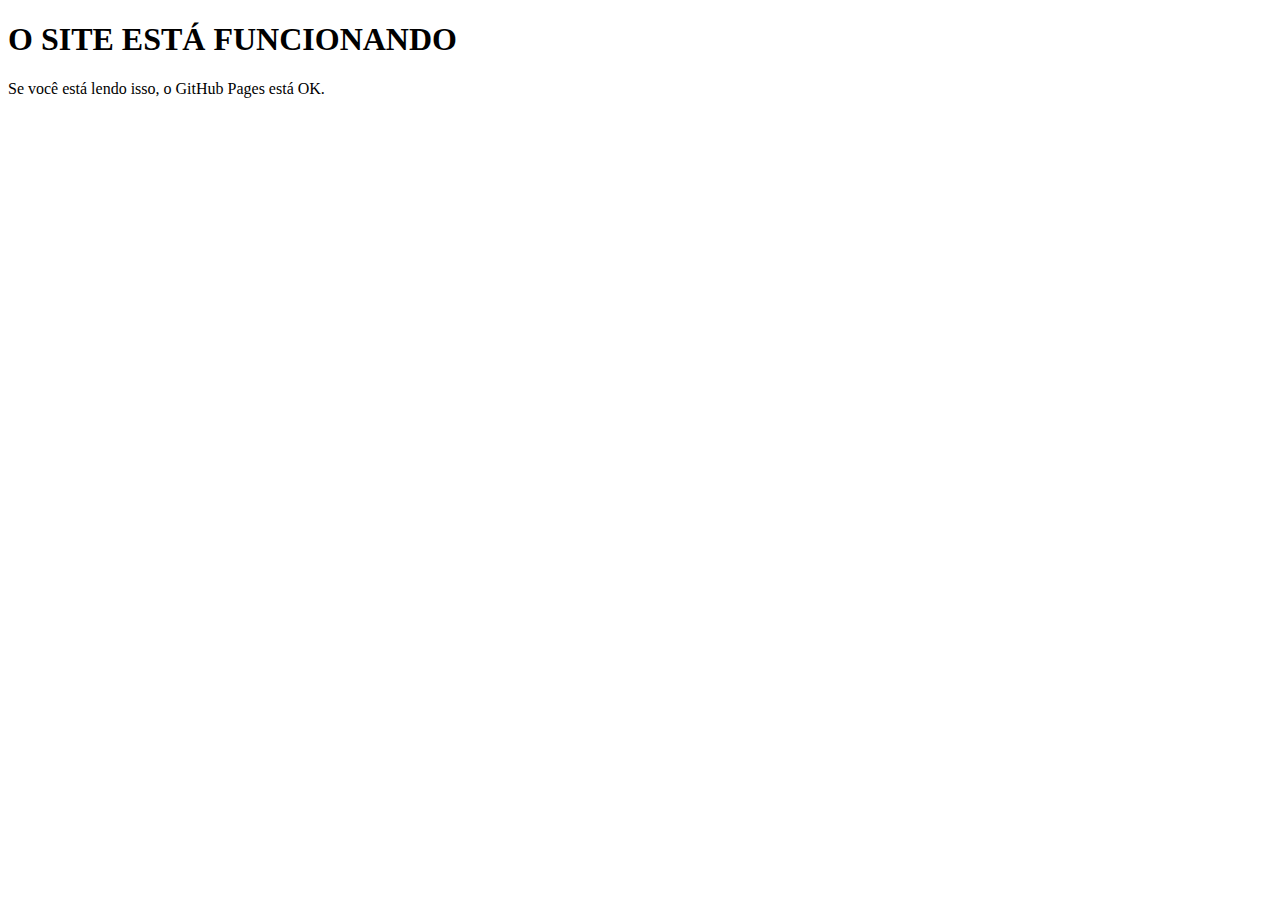
<file: index.html>
<!DOCTYPE html>
<html lang="pt-BR">
<head>
  <meta charset="UTF-8">
  <title>Teste</title>
</head>
<body>
  <h1>O SITE ESTÁ FUNCIONANDO</h1>
  <p>Se você está lendo isso, o GitHub Pages está OK.</p>
</body>
</html>
</file>
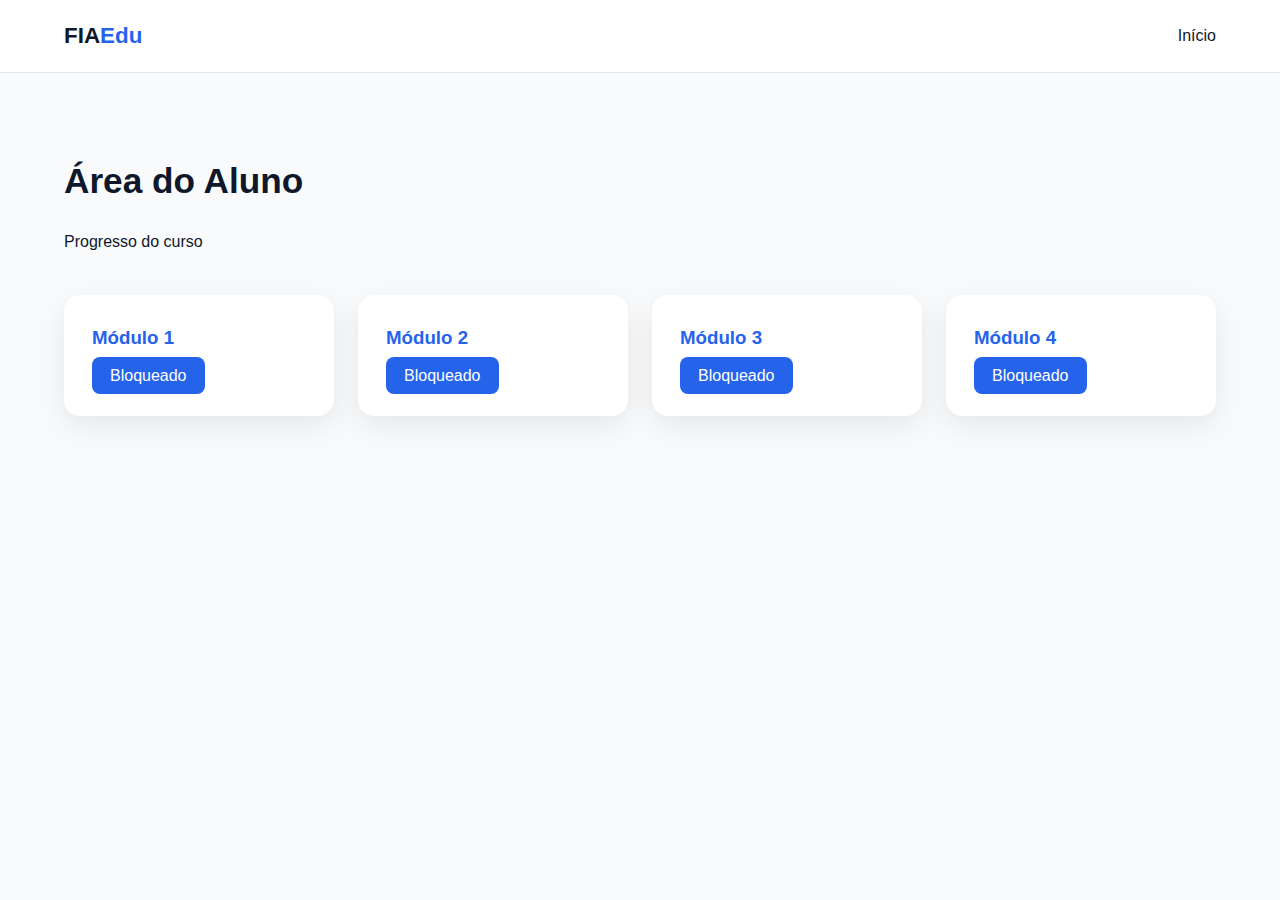
<file: aluno.html>
<!DOCTYPE html>
<html lang="pt-BR">
<head>
  <meta charset="UTF-8">
  <title>Área do Aluno</title>
  <meta name="viewport" content="width=device-width, initial-scale=1.0">
  <link rel="stylesheet" href="style.css">
</head>

<body>

<header class="topbar">
  <div class="container">
    <div class="logo">FIA<span>Edu</span></div>
    <nav>
      <a href="index.html">Início</a>
    </nav>
  </div>
</header>

<section class="section">
  <div class="container">
    <h2>Área do Aluno</h2>
    <p>Progresso do curso</p>

    <div class="cards">

      <div class="card" data-modulo="1">
        <h3>Módulo 1</h3>
        <a class="btn bloqueado">Bloqueado</a>
      </div>

      <div class="card" data-modulo="2">
        <h3>Módulo 2</h3>
        <a class="btn bloqueado">Bloqueado</a>
      </div>

      <div class="card" data-modulo="3">
        <h3>Módulo 3</h3>
        <a class="btn bloqueado">Bloqueado</a>
      </div>

      <div class="card" data-modulo="4">
        <h3>Módulo 4</h3>
        <a class="btn bloqueado">Bloqueado</a>
      </div>

    </div>

    <div id="certificado" style="display:none; margin-top:40px">
      <a href="certificado.html" class="btn btn-primary">
        Gerar Certificado
      </a>
    </div>

  </div>
</section>

<script src="script.js"></script>
<script>
  carregarProgresso();
</script>

</body>
</html>
</file>
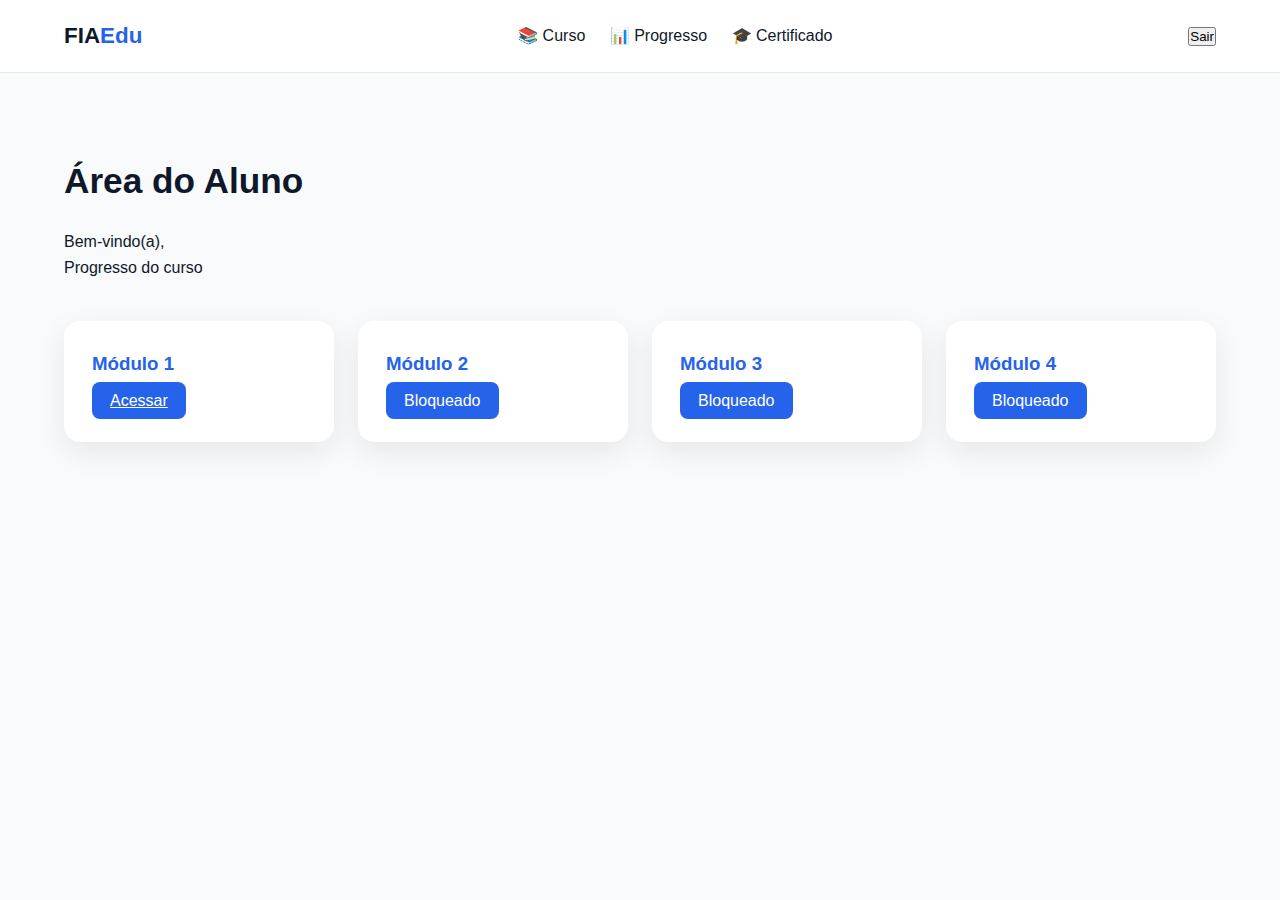
<file: area-aluno.html>
<!DOCTYPE html>
<html lang="pt-BR">
<head>
  <meta charset="UTF-8">
  <title>Área do Aluno</title>
  <meta name="viewport" content="width=device-width, initial-scale=1.0">
  <link rel="stylesheet" href="style.css">
</head>

<body onload="verificarLogin(); carregarProgresso();">

<!-- MENU FIXO -->
<header class="topbar fixed">
  <div class="container">

    <div class="logo">
      FIA<span>Edu</span>
    </div>

    <nav class="menu">
      <a href="area-aluno.html">📚 Curso</a>
      <a href="#progresso">📊 Progresso</a>
      <a href="#certificado">🎓 Certificado</a>
    </nav>

    <div class="menu-user">
      <span id="alunoNome"></span>
      <button class="btn-logout" onclick="logout()">Sair</button>
    </div>

  </div>
</header>

<!-- CONTEÚDO -->
<section class="section" id="progresso">
  <div class="container">

    <h2>Área do Aluno</h2>
    <p>Bem-vindo(a), <strong id="alunoNome"></strong></p>
    <p>Progresso do curso</p>

    <div class="cards">

      <div class="card" data-modulo="1">
        <h3>Módulo 1</h3>
        <a href="modulo1.html" class="btn">Acessar</a>
      </div>

      <div class="card" data-modulo="2">
        <h3>Módulo 2</h3>
        <a class="btn bloqueado">Bloqueado</a>
      </div>

      <div class="card" data-modulo="3">
        <h3>Módulo 3</h3>
        <a class="btn bloqueado">Bloqueado</a>
      </div>

      <div class="card" data-modulo="4">
        <h3>Módulo 4</h3>
        <a class="btn bloqueado">Bloqueado</a>
      </div>

    </div>

    <!-- CERTIFICADO -->
    <div id="certificado" style="display:none; margin-top:40px">
      <a href="certificado.html" class="btn btn-primary">
        Gerar Certificado
      </a>
    </div>

  </div>
</section>

<script src="script.js"></script>
</body>
</html>
</file>
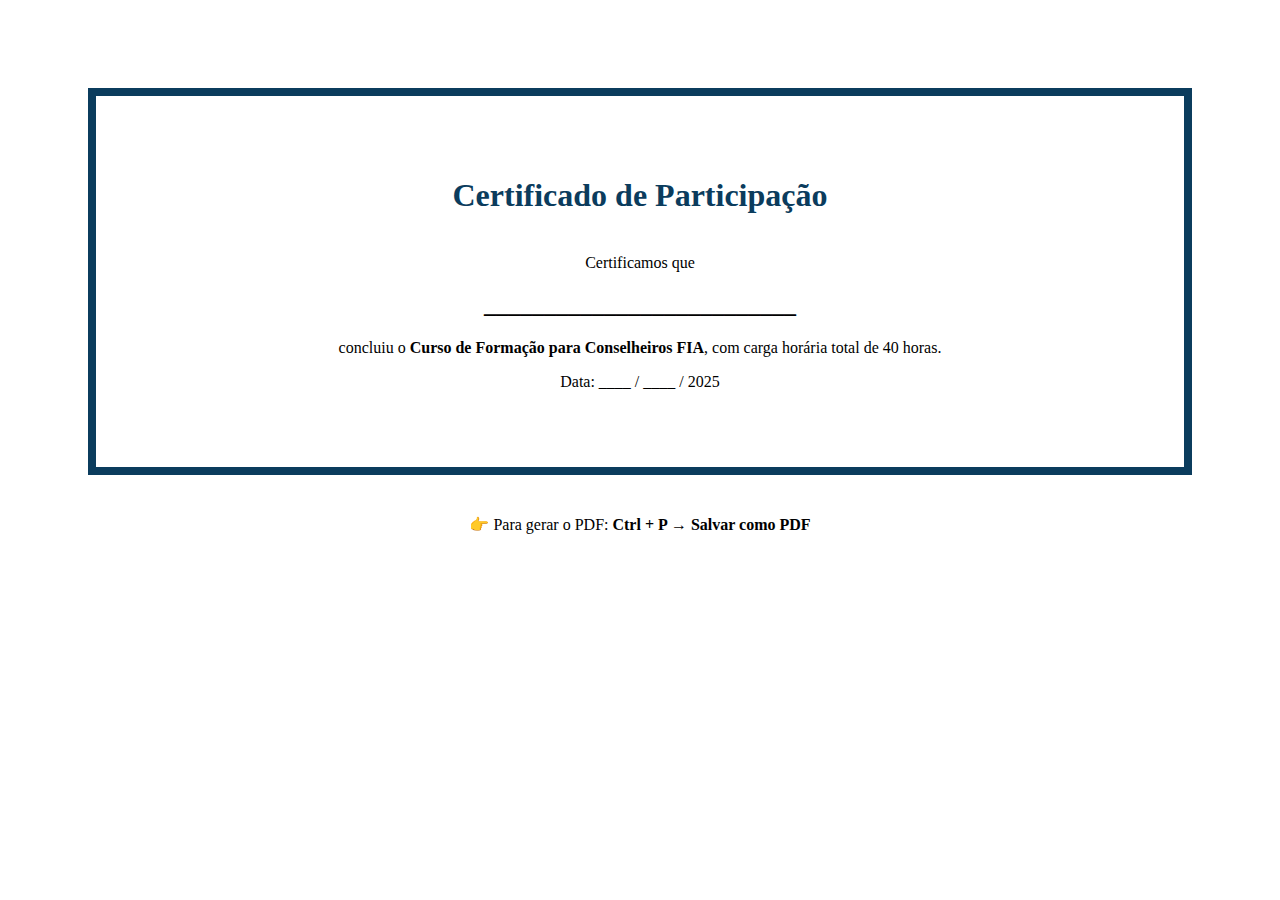
<file: certificado.html>
<!DOCTYPE html>
<html lang="pt-BR">
<head>
  <meta charset="UTF-8">
  <title>Certificado</title>
  <style>
    body {
      font-family: Georgia, serif;
      text-align: center;
      padding: 80px;
    }

    .certificado {
      border: 8px solid #0b3c5d;
      padding: 60px;
    }

    h1 {
      color: #0b3c5d;
      margin-bottom: 40px;
    }
  </style>
</head>
<body>

<div class="certificado">
  <h1>Certificado de Participação</h1>
  <p>Certificamos que</p>
  <h2>__________________________</h2>
  <p>
    concluiu o <strong>Curso de Formação para Conselheiros FIA</strong>,
    com carga horária total de 40 horas.
  </p>
  <p>Data: ____ / ____ / 2025</p>
</div>

<p style="margin-top:40px">
  👉 Para gerar o PDF: <strong>Ctrl + P → Salvar como PDF</strong>
</p>

</body>
</html>
</file>
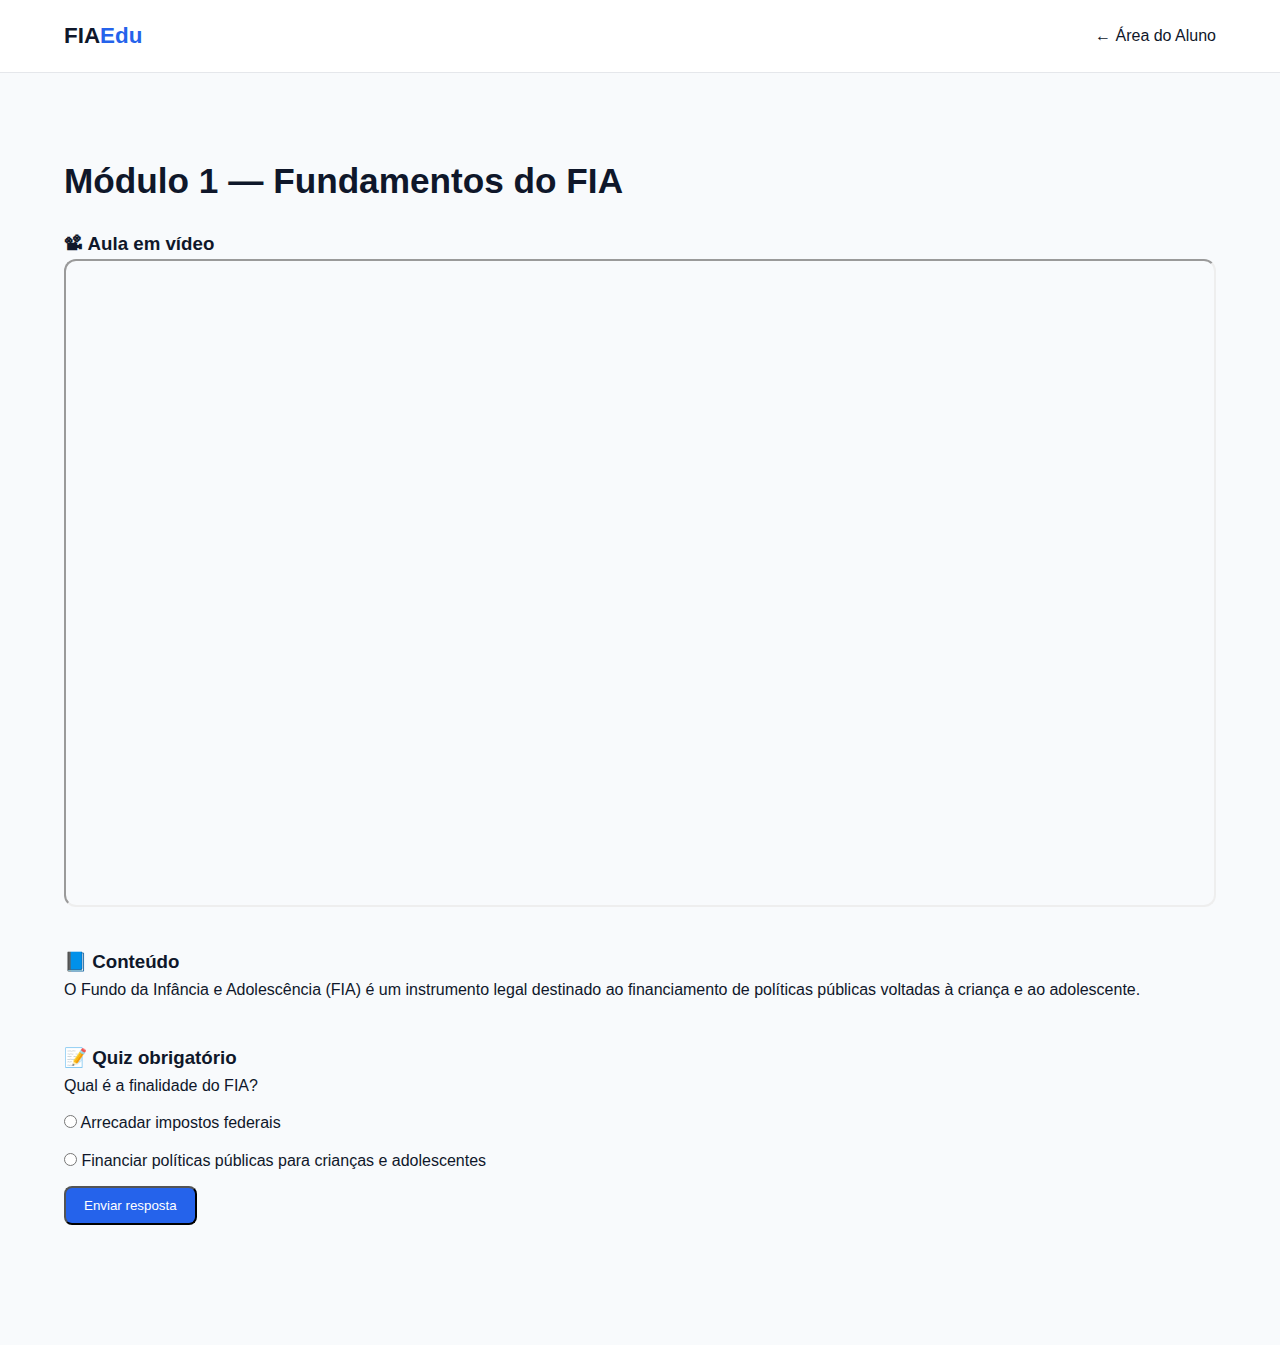
<file: modulo1.html>
<!DOCTYPE html>
<html lang="pt-BR">
<head>
  <meta charset="UTF-8">
  <title>Módulo 1 — Fundamentos do FIA</title>
  <meta name="viewport" content="width=device-width, initial-scale=1.0">
  <link rel="stylesheet" href="style.css">
</head>

<body onload="verificarLogin()">

<header class="topbar fixed">
  <div class="container">
    <div class="logo">FIA<span>Edu</span></div>
    <nav class="menu">
      <a href="area-aluno.html">← Área do Aluno</a>
    </nav>
  </div>
</header>

<section class="section">
  <div class="container">

    <h2>Módulo 1 — Fundamentos do FIA</h2>

    <!-- VÍDEO -->
    <div class="bloco">
      <h3>📽 Aula em vídeo</h3>
      <div class="video">
        <iframe 
          src="https://www.youtube.com/embed/VIDEO_AQUI" 
          allowfullscreen>
        </iframe>
      </div>
    </div>

    <!-- TEXTO -->
    <div class="bloco">
      <h3>📘 Conteúdo</h3>
      <p>
        O Fundo da Infância e Adolescência (FIA) é um instrumento legal
        destinado ao financiamento de políticas públicas voltadas à criança
        e ao adolescente.
      </p>
    </div>

  <!-- QUIZ OBRIGATÓRIO -->
<div class="bloco quiz">
  <h3>📝 Quiz obrigatório</h3>
  <p>Qual é a finalidade do FIA?</p>

  <label>
    <input type="radio" name="q1" value="errado">
    Arrecadar impostos federais
  </label>

  <label>
    <input type="radio" name="q1" value="certo">
    Financiar políticas públicas para crianças e adolescentes
  </label>

  <button class="btn" onclick="validarQuizModulo1()">
    Enviar resposta
  </button>

  <p id="msgQuiz1" class="mensagem"></p>
</div>

<!-- BOTÃO CONCLUIR (INICIALMENTE ESCONDIDO) -->
<div class="bloco" id="btnConcluir1" style="display:none">
  <button class="btn btn-primary" onclick="concluirModulo(1)">
    Concluir Módulo
  </button>
</div>

  </div>
</section>
  
<script src="script.js?v=2"></script>
</body>
</html>
</file>
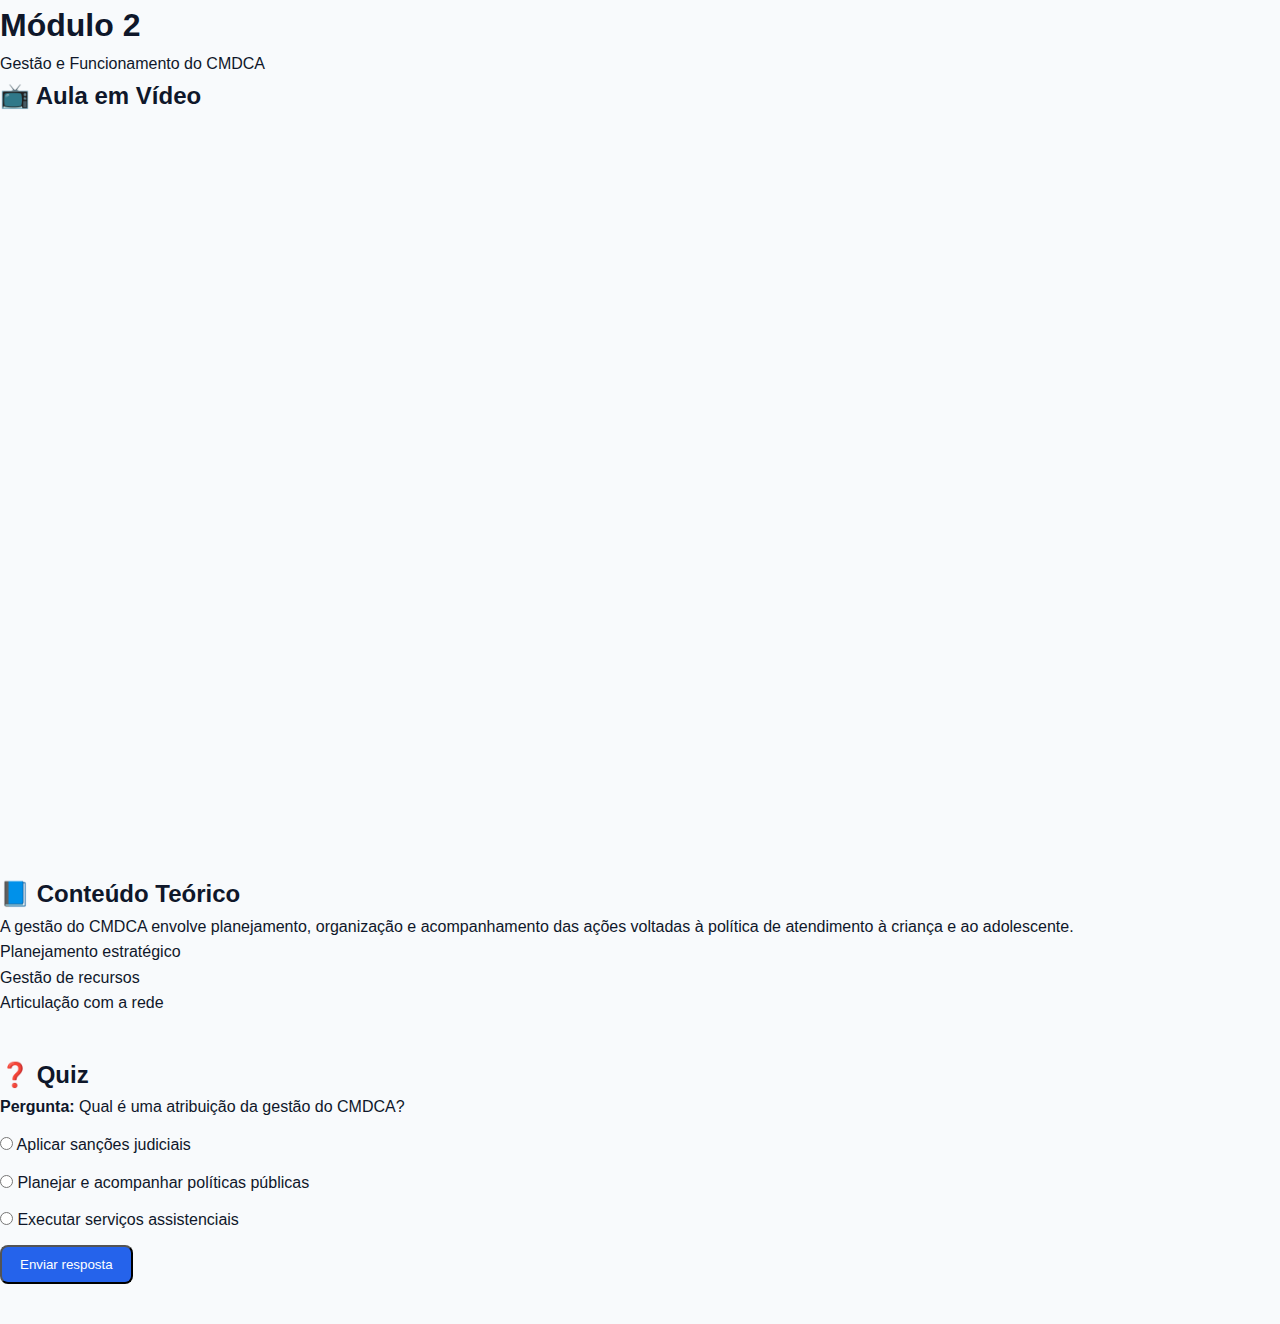
<file: modulo2.html>
<!DOCTYPE html>
<html lang="pt-BR">
<head>
  <meta charset="UTF-8">
  <title>Módulo 2 – Gestão e Funcionamento</title>
  <meta name="viewport" content="width=device-width, initial-scale=1.0">
  <link rel="stylesheet" href="style.css">
</head>

<body onload="verificarLogin()">

<header class="topo">
  <h1>Módulo 2</h1>
  <p>Gestão e Funcionamento do CMDCA</p>
</header>

<main class="conteudo">

  <section class="bloco">
    <h2>📺 Aula em Vídeo</h2>
    <div class="video">
      <iframe 
        src="https://www.youtube.com/embed/VIDEO_ID_AQUI"
        frameborder="0"
        allowfullscreen>
      </iframe>
    </div>
  </section>

  <section class="bloco">
    <h2>📘 Conteúdo Teórico</h2>
    <p>
      A gestão do CMDCA envolve planejamento, organização e acompanhamento
      das ações voltadas à política de atendimento à criança e ao adolescente.
    </p>
    <ul>
      <li>Planejamento estratégico</li>
      <li>Gestão de recursos</li>
      <li>Articulação com a rede</li>
    </ul>
  </section>

  <section class="bloco quiz">
    <h2>❓ Quiz</h2>
    <p><strong>Pergunta:</strong> Qual é uma atribuição da gestão do CMDCA?</p>

    <label>
      <input type="radio" name="quiz" value="errado">
      Aplicar sanções judiciais
    </label>

    <label>
      <input type="radio" name="quiz" value="correto">
      Planejar e acompanhar políticas públicas
    </label>

    <label>
      <input type="radio" name="quiz" value="errado">
      Executar serviços assistenciais
    </label>

    <button class="btn" onclick="validarQuiz(2)">
      Enviar resposta
    </button>

    <p id="quiz-msg" class="mensagem"></p>
  </section>

</main>

<script src="script.js"></script>
</body>
</html>
</file>
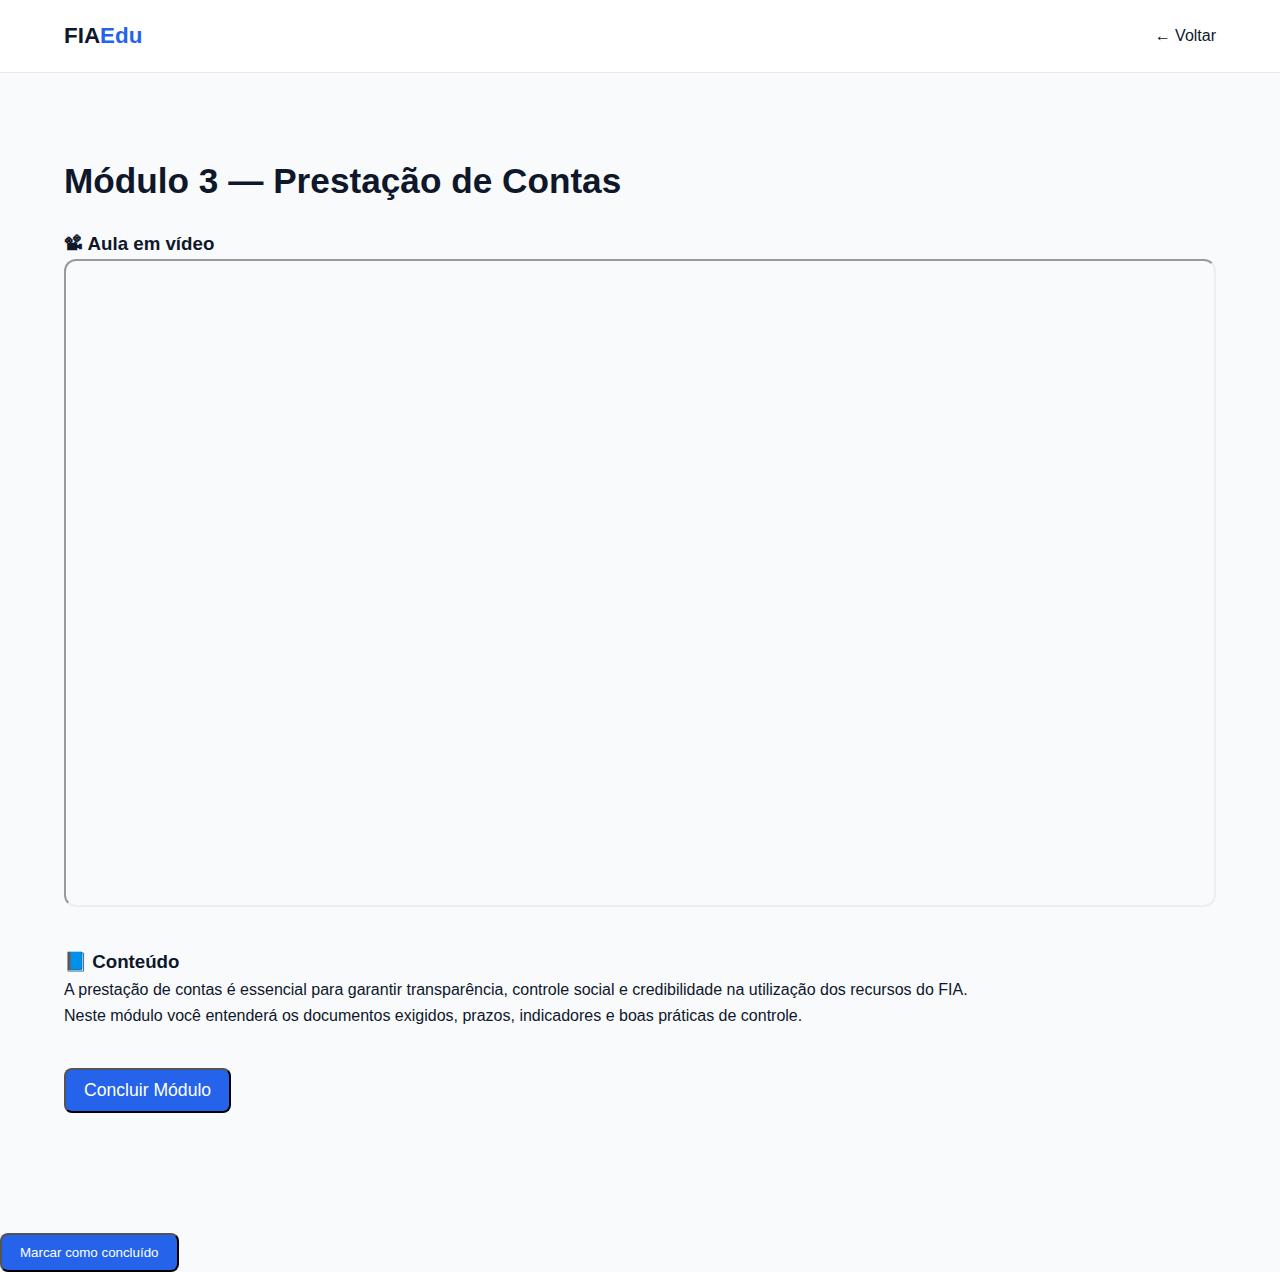
<file: modulo3.html>
<!DOCTYPE html>
<html lang="pt-BR">
<head>
  <meta charset="UTF-8">
  <title>Módulo 3 — Prestação de Contas</title>
  <meta name="viewport" content="width=device-width, initial-scale=1.0">
  <link rel="stylesheet" href="style.css">
</head>

<body onload="verificarLogin()">

<header class="topbar fixed">
  <div class="container">
    <div class="logo">FIA<span>Edu</span></div>

    <nav class="menu">
      <a href="area-aluno.html">← Voltar</a>
    </nav>
  </div>
</header>

<section class="section">
  <div class="container">

    <h2>Módulo 3 — Prestação de Contas</h2>

    <!-- VÍDEO -->
    <div class="bloco">
      <h3>📽 Aula em vídeo</h3>
      <div class="video">
        <iframe
          src="https://www.youtube.com/embed/3tmd-ClpJxA"
          title="Aula Módulo 3"
          allowfullscreen>
        </iframe>
      </div>
    </div>

    <!-- TEXTO -->
    <div class="bloco">
      <h3>📘 Conteúdo</h3>
      <p>
        A prestação de contas é essencial para garantir transparência,
        controle social e credibilidade na utilização dos recursos do FIA.
      </p>
      <p>
        Neste módulo você entenderá os documentos exigidos, prazos,
        indicadores e boas práticas de controle.
      </p>
    </div>

    <!-- CONCLUIR -->
    <div class="bloco">
      <button class="btn btn-primary" onclick="concluirModulo(3)">
        Concluir Módulo
      </button>
    </div>

  </div>
</section>

<script src="script.js"></script>
</body>
  <button class="btn" onclick="concluirModulo(3)">
  Marcar como concluído
</button>
</html>
</file>
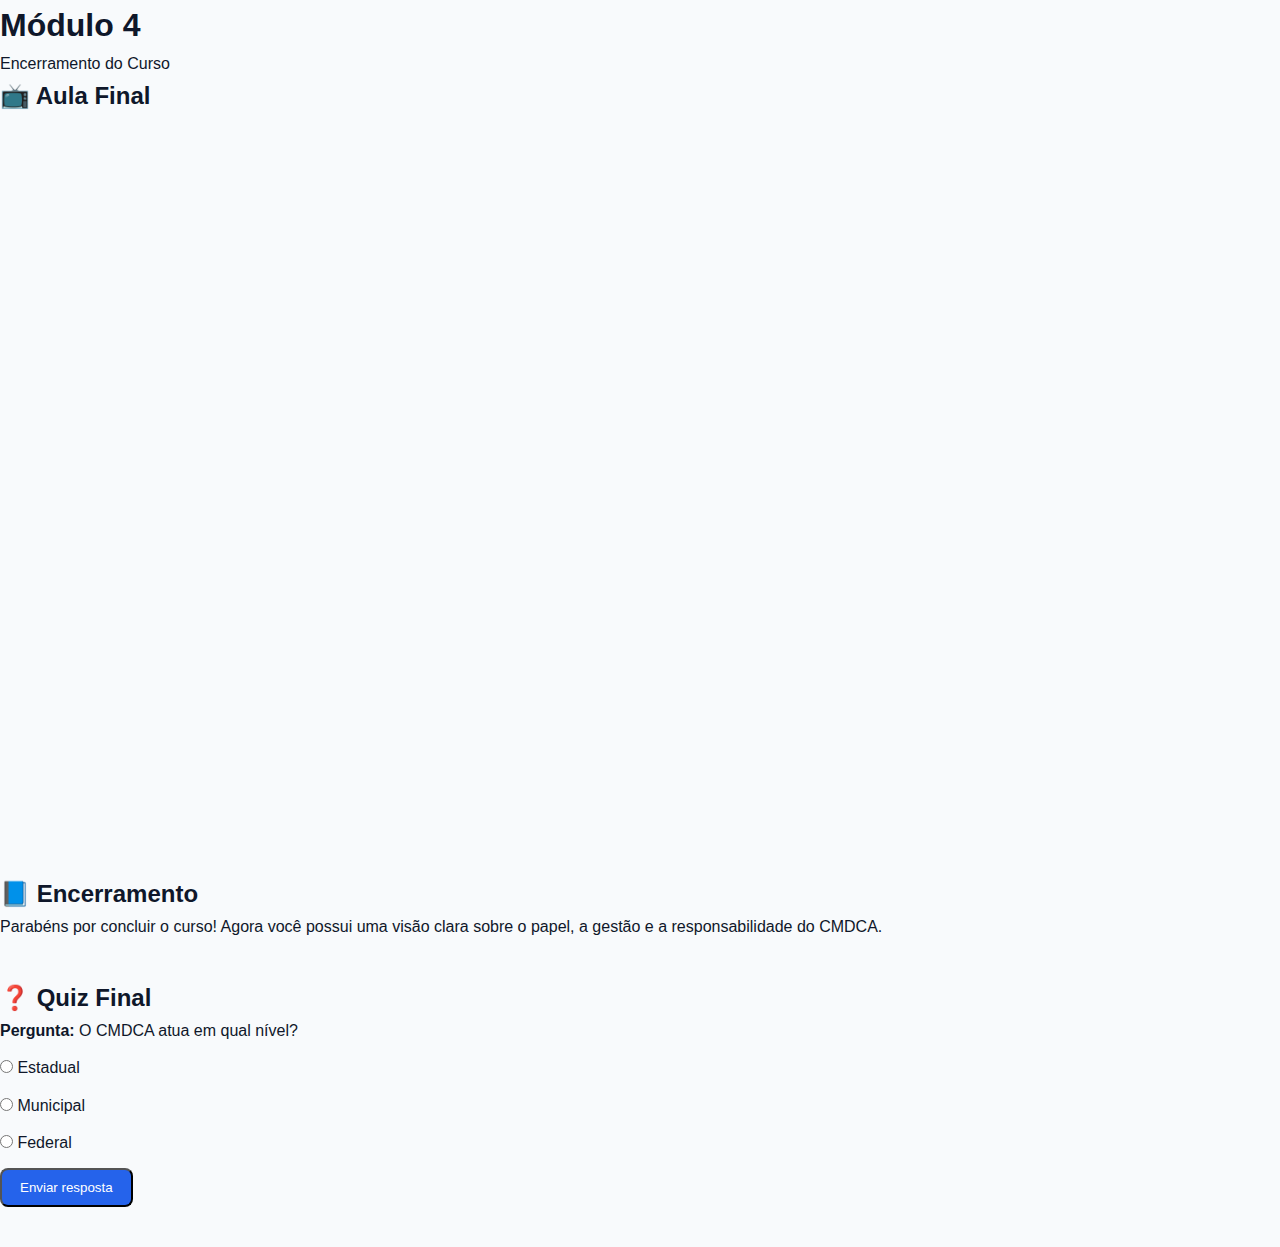
<file: modulo4.html>
<!DOCTYPE html>
<html lang="pt-BR">
<head>
  <meta charset="UTF-8">
  <title>Módulo 4 – Conclusão</title>
  <meta name="viewport" content="width=device-width, initial-scale=1.0">
  <link rel="stylesheet" href="style.css">
</head>

<body>

<header class="topo">
  <h1>Módulo 4</h1>
  <p>Encerramento do Curso</p>
</header>

<main class="conteudo">

  <section class="bloco">
    <h2>📺 Aula Final</h2>
    <div class="video">
      <iframe 
        src="https://www.youtube.com/embed/VIDEO_ID_AQUI"
        frameborder="0"
        allowfullscreen>
      </iframe>
    </div>
  </section>

  <section class="bloco">
    <h2>📘 Encerramento</h2>
    <p>
      Parabéns por concluir o curso!
      Agora você possui uma visão clara sobre o papel,
      a gestão e a responsabilidade do CMDCA.
    </p>
  </section>

  <section class="bloco quiz">
    <h2>❓ Quiz Final</h2>
    <p><strong>Pergunta:</strong> O CMDCA atua em qual nível?</p>

    <label>
      <input type="radio" name="quiz" value="errado">
      Estadual
    </label>

    <label>
      <input type="radio" name="quiz" value="correto">
      Municipal
    </label>

    <label>
      <input type="radio" name="quiz" value="errado">
      Federal
    </label>

    <button class="btn" onclick="validarQuiz(4)">
      Enviar resposta
    </button>

    <p id="quiz-msg" class="mensagem"></p>
  </section>

</main>

<script src="script.js"></script>
</body>
</html>
</file>
<file: style.css>
:root {
  --primary: #2563eb;
  --dark: #0f172a;
  --gray: #475569;
  --light: #f8fafc;
  --accent: #e0f2fe;
}

* {
  box-sizing: border-box;
  margin: 0;
  padding: 0;
}

body {
  font-family: 'Inter', sans-serif;
  background: var(--light);
  color: var(--dark);
  line-height: 1.6;
}

.container {
  max-width: 1200px;
  margin: auto;
  padding: 0 24px;
}

/* HEADER */
.topbar {
  background: white;
  border-bottom: 1px solid #e5e7eb;
}

.topbar .container {
  display: flex;
  justify-content: space-between;
  align-items: center;
  height: 72px;
}

.logo {
  font-size: 1.4rem;
  font-weight: 700;
}

.logo span {
  color: var(--primary);
}

nav a {
  margin-left: 20px;
  text-decoration: none;
  color: var(--dark);
  font-weight: 500;
}

.btn {
  padding: 10px 18px;
  border-radius: 8px;
  background: var(--primary);
  color: white;
}

.btn-primary {
  font-size: 1.1rem;
}

/* HERO */
.hero {
  background: linear-gradient(135deg, #2563eb, #1e40af);
  color: white;
  padding: 100px 0;
}

.hero h1 {
  font-size: 2.8rem;
  max-width: 700px;
}

.hero p {
  max-width: 600px;
  margin: 20px 0 30px;
}

/* SECTIONS */
.section {
  padding: 80px 0;
}

.section.gray {
  background: var(--accent);
}

.section h2 {
  font-size: 2.2rem;
  margin-bottom: 20px;
}

/* CARDS */
.cards {
  display: grid;
  grid-template-columns: repeat(auto-fit, minmax(240px, 1fr));
  gap: 24px;
  margin-top: 40px;
}

.card {
  background: white;
  padding: 28px;
  border-radius: 16px;
  box-shadow: 0 10px 30px rgba(0,0,0,0.08);
}

.card h3 {
  margin-bottom: 10px;
  color: var(--primary);
}

/* FOOTER */
footer {
  background: var(--dark);
  color: #cbd5f5;
  text-align: center;
  padding: 30px 0;
}

.bloco {
  margin-bottom: 40px;
}

.video {
  position: relative;
  padding-bottom: 56.25%;
  height: 0;
}

.video iframe {
  position: absolute;
  width: 100%;
  height: 100%;
  border-radius: 12px;
}

.quiz label {
  display: block;
  margin: 12px 0;
  cursor: pointer;
}

.mensagem {
  margin-top: 15px;
  font-weight: bold;
}
</file>
